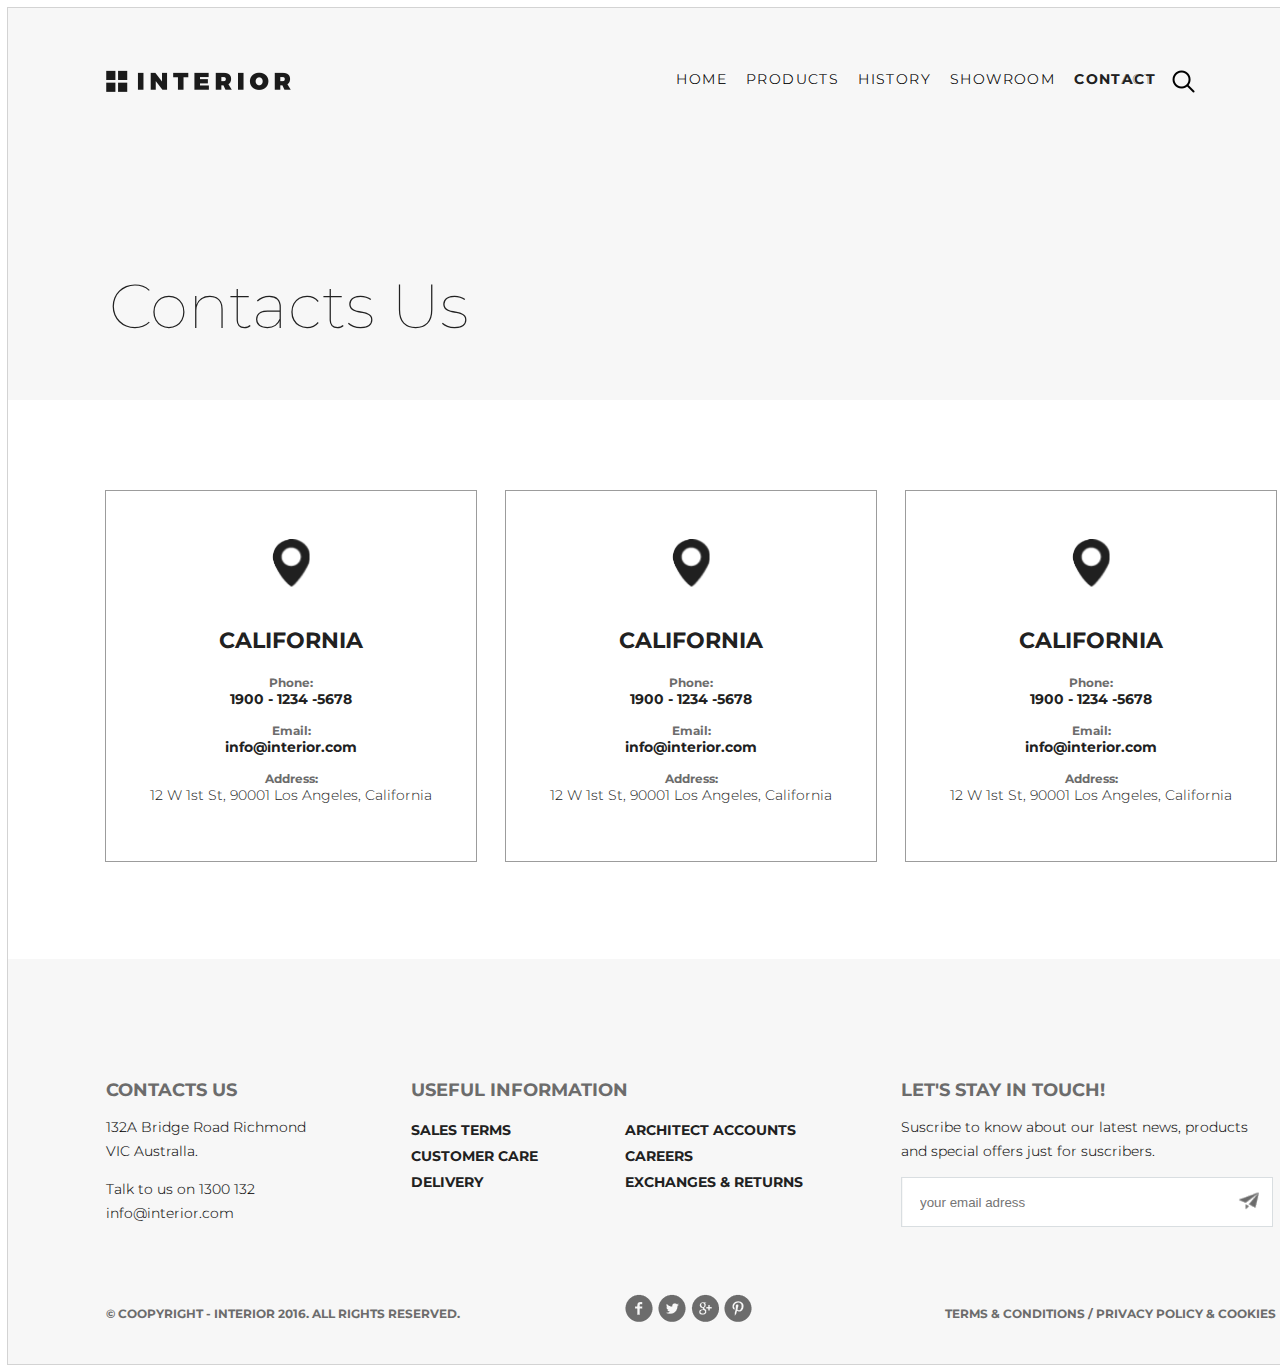
<file: contact.html>
<!DOCTYPE html>
<html>

<head>
    <meta charset="UTF-8">
    <title>Interior</title>
    <link rel="stylesheet" type="text/css" href="style.css">
</head>

<body>
    <div class="container">
        <div class="header">
            <div class="navbar">
                <div class="logo">
                    <a href="index.html"><img src="img/logo.png" alt="logo"></a>
                </div>
                <div class="menu">
                    <ul>
                        <li><a href="index.html">home<span>home</span></a></li>
                        <li><a href="products.html">products<span>products</span></a></li>
                        <li><a href="#">history<span>history</span></a></li>
                        <li><a href="#">showroom<span>showroom</span></a></li>
                        <li><a href="#" class="active">contact<span>contact</span></a></li>
                        <li><a href="#"><img src="img/search.png" alt="search"></a></li>
                    </ul>
                </div>
            </div>
        </div>
        <div class="hero">
            <h1>Contacts us</h1>
        </div>
        <div class="contacts">

            <div>
                <img src="img/location.png" alt="location">
                <h2>California</h2>
                <h3>Phone:</h3>
                <p>1900 - 1234 -5678</p>
                <h3>Email:</h3>
                <p>info@interior.com</p>
                <h3>Address:</h3>
                <p>12 W 1st St, 90001 Los Angeles, California</p>
            </div>
            <div>
                <img src="img/location.png" alt="location">
                <h2>California</h2>
                <h3>Phone:</h3>
                <p>1900 - 1234 -5678</p>
                <h3>Email:</h3>
                <p>info@interior.com</p>
                <h3>Address:</h3>
                <p>12 W 1st St, 90001 Los Angeles, California</p>
            </div>
            <div>
                <img src="img/location.png" alt="location">
                <h2>California</h2>
                <h3>Phone:</h3>
                <p>1900 - 1234 -5678</p>
                <h3>Email:</h3>
                <p>info@interior.com</p>
                <h3>Address:</h3>
                <p>12 W 1st St, 90001 Los Angeles, California</p>
            </div>
        </div>
        <div class="clear"></div>
        <div class="footer">
            <div class="contact-us content">
                <h3>Contacts us</h3>
                <p>132A Bridge Road Richmond VIC Australla.</p>
                <p>Talk to us on 1300 132 info@interior.com</p>
            </div>
            <div class="useful-info content">
                <h3>Useful information</h3>
                <a href="#">Sales terms</a>
                <a href="#">Architect accounts</a>
                <a href="#">Customer care</a>
                <a href="#">Careers</a>
                <a href="#">Delivery</a>
                <a href="#">Exchanges &amp; returns</a>
            </div>
            <div class="suscribe content">
                <h3>Let's stay in touch!</h3>
                <p>Suscribe to know about our latest news, products and special offers just for suscribers.</p>
                <form action="#">
                    <input type="email" placeholder="your email adress">
                    <button><img src="img/airplane.png" alt=""></button>
                </form>
            </div>
            <div class="clear"></div>
            <div class="line">
                <div class="copyright">
                    <p>&copy; Coopyright - interior 2016. All rights reserved.</p>
                </div>
                <div class="social">
                    <a href="#"><img src="img/social-links-facebook.png" alt=""></a>
                    <a href="#"><img src="img/social-links-tweet.png" alt=""></a>
                    <a href="#"><img src="img/social-links-google.png" alt=""></a>
                    <a href="#"><img src="img/social-links-p.png" alt=""></a>
                </div>
                <div class="terms">
                    <p>Terms &amp; conditions / privacy policy &amp; cookies</p>
                </div>
            </div>
        </div>
    </div>
</body>

</html>
</file>
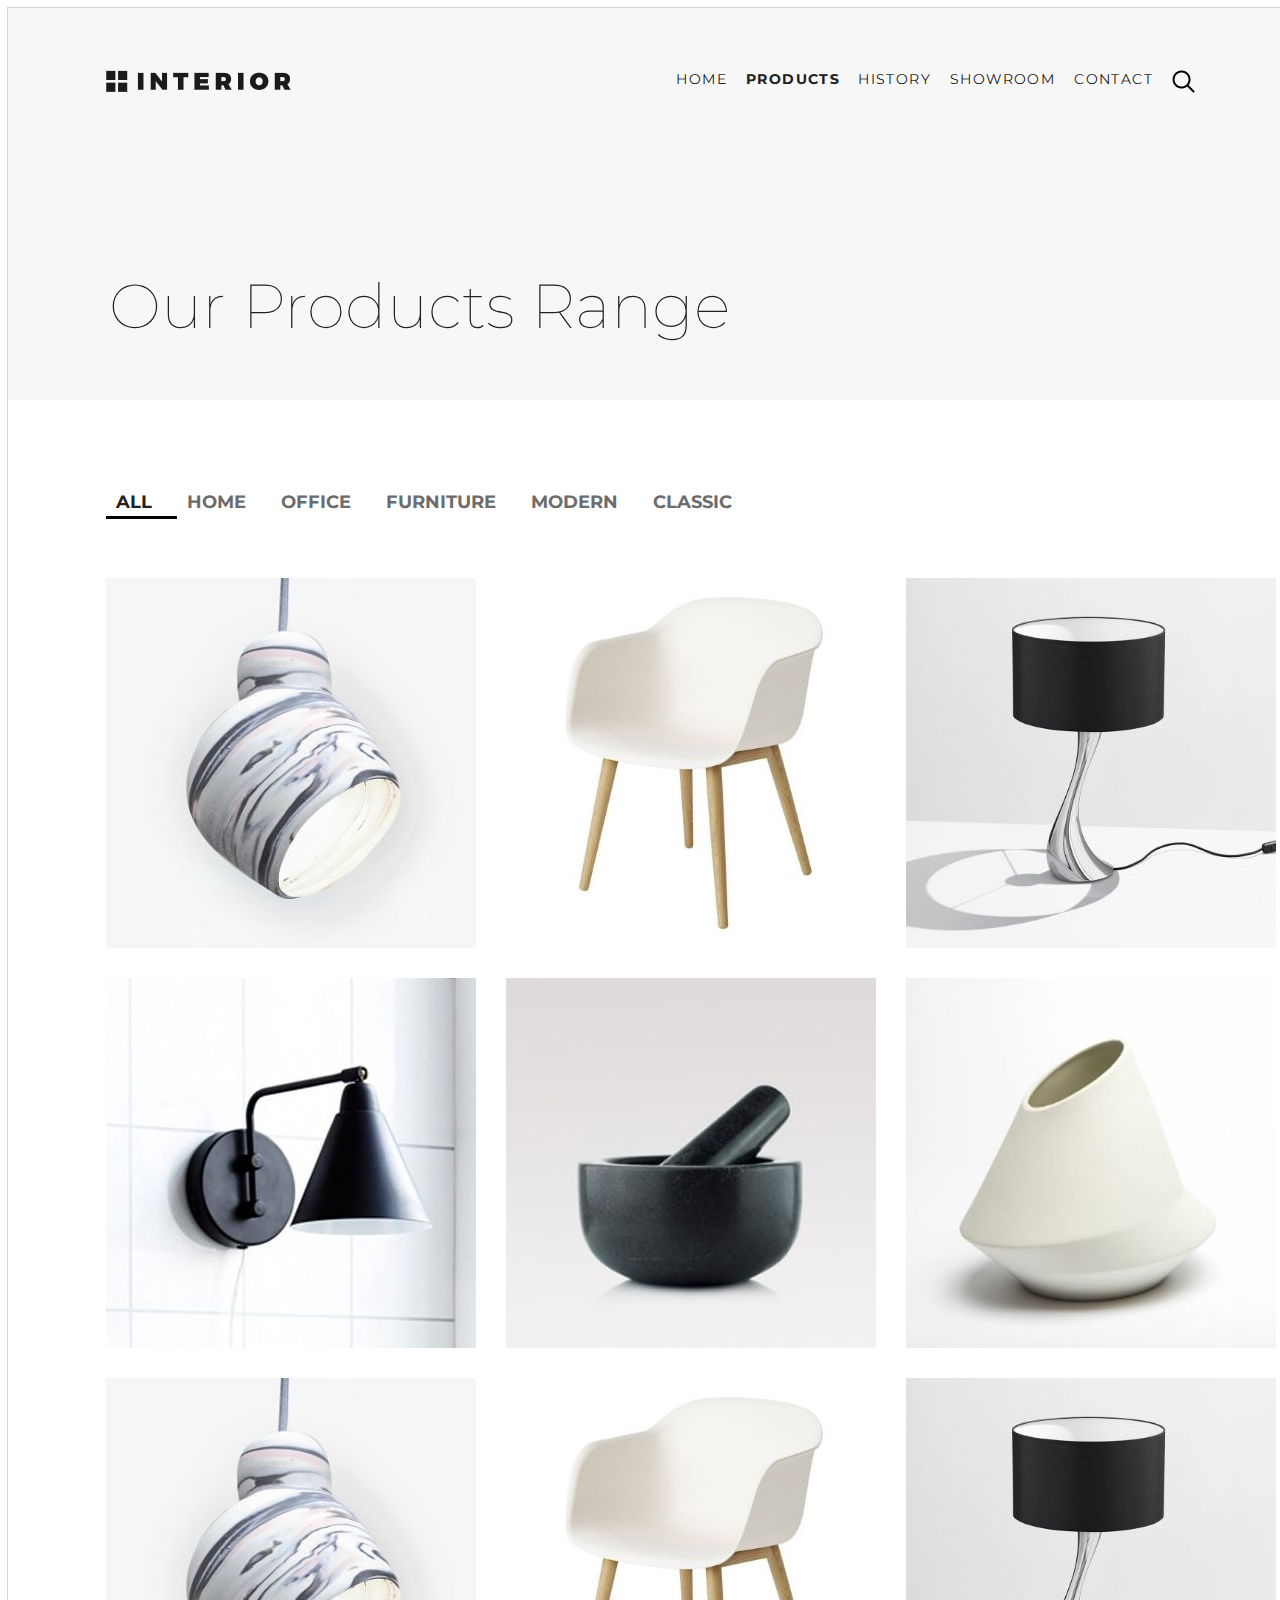
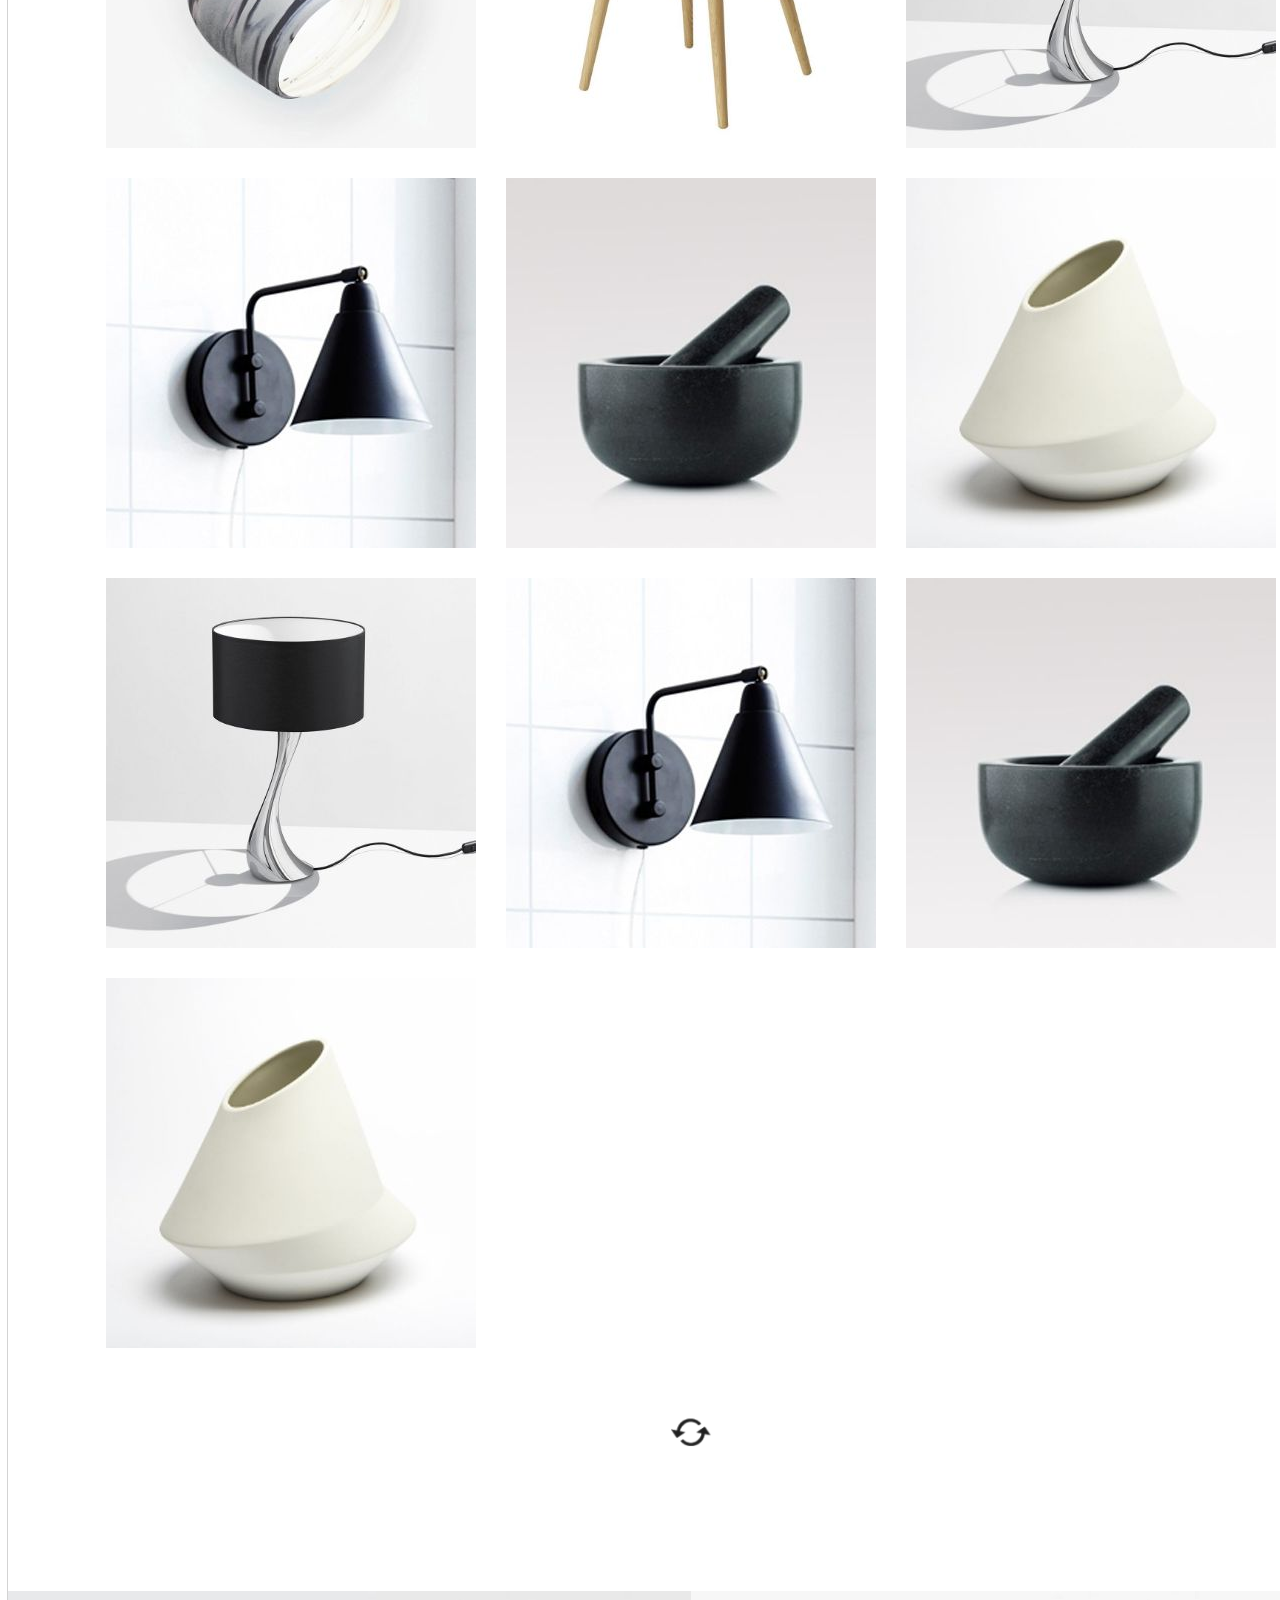
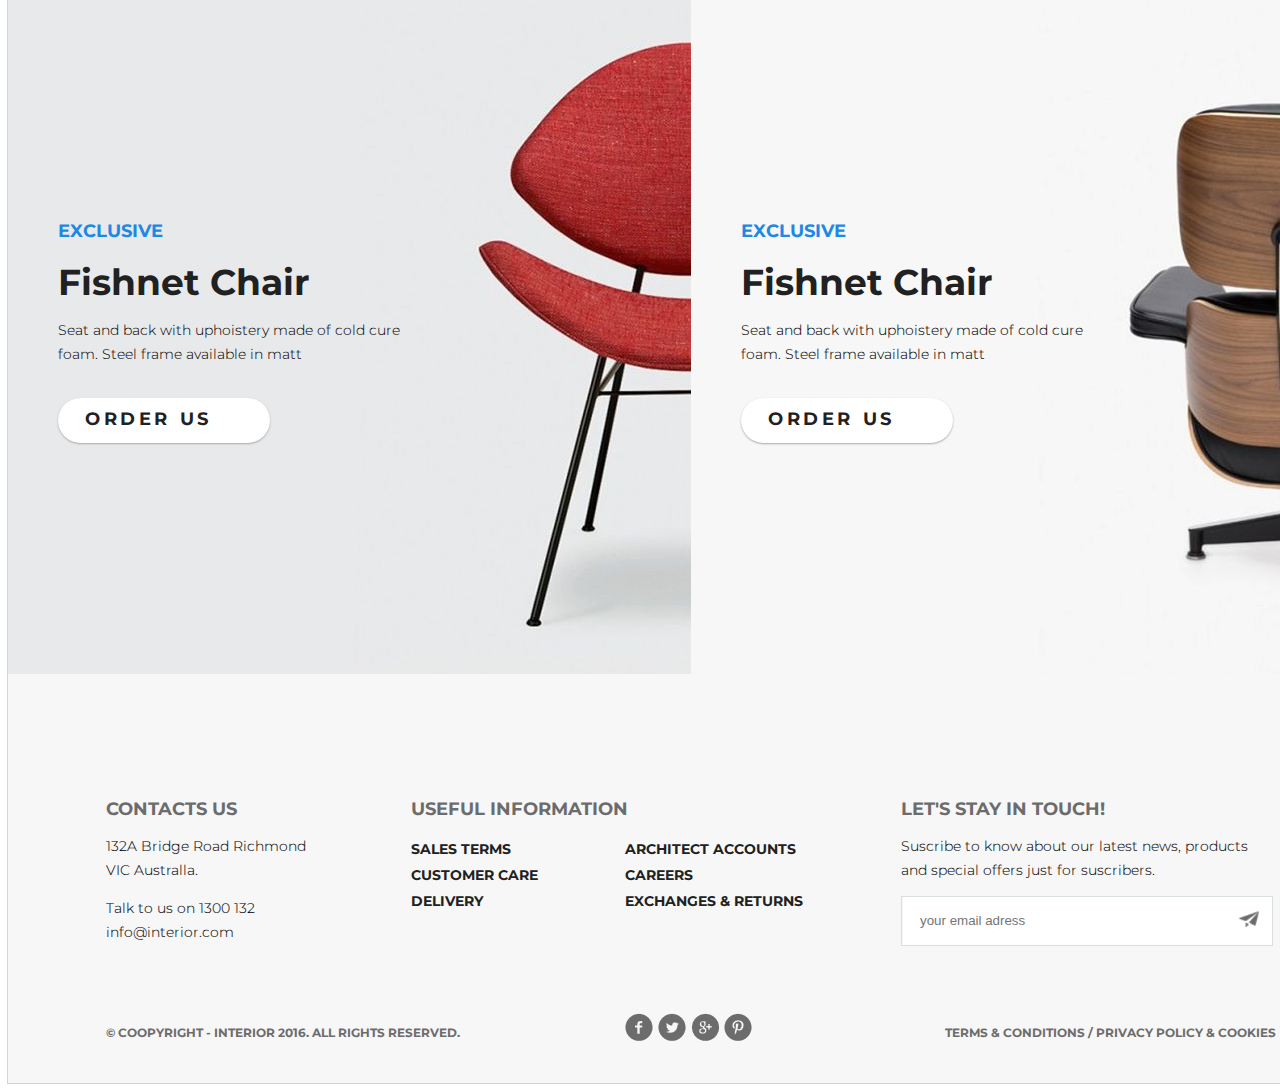
<file: products.html>
<!DOCTYPE html>
<html>

<head>
    <meta charset="UTF-8">
    <title>Interior</title>
    <link rel="stylesheet" type="text/css" href="style.css">
</head>

<body>
    <div class="container">
        <div class="header">
            <div class="navbar">
                <div class="logo">
                    <a href="index.html"><img src="img/logo.png" alt="logo"></a>
                </div>
                <div class="menu">
                    <ul>
                        <li><a href="index.html">home<span>home</span></a></li>
                        <li><a href="#" class="active">products<span>products</span></a></li>
                        <li><a href="#">history<span>history</span></a></li>
                        <li><a href="#">showroom<span>showroom</span></a></li>
                        <li><a href="contact.html">contact<span>contact</span></a></li>
                        <li><a href="#"><img src="img/search.png" alt="search"></a></li>
                    </ul>
                </div>
            </div>
        </div>
        <div class="hero">
            <h1>Our products range</h1>
        </div>
        <div class="products">
            <input type="radio" name="products-menu" id="all" checked class="btn-all">
            <label for="all">All</label>
            <input type="radio" name="products-menu" id="home" class="btn-home">
            <label for="home">Home</label>
            <input type="radio" name="products-menu" id="office" class="btn-office">
            <label for="office">Office</label>
            <input type="radio" name="products-menu" id="furniture" class="btn-furniture">
            <label for="furniture">Furniture</label>
            <input type="radio" name="products-menu" id="modern" class="btn-modern">
            <label for="modern">Modern</label>
            <input type="radio" name="products-menu" id="classic" class="btn-classic">
            <label for="classic">Classic</label>
            <!--  For set: all, home, office, furniture, modern, classic -->
            <div class="set all home">
                <div class="trend-product product">
                    <img src="img/product-11.jpg" alt="">
                    <div class="content">
                        <a href="products/details-1.html" class="btn-arrow"><img src="img/arrow.png" alt="arrow"></a>
                        <h3>Fishnet Chair</h3>
                        <p>Seat and back with upholstery made of cold cure foam</p>
                    </div>
                </div>
                <div class="trend-product product">
                    <img src="img/product-21.jpg" alt="">
                    <div class="content">
                        <a href="products/details-1.html" class="btn-arrow"><img src="img/arrow.png" alt="arrow"></a>
                        <h3>Fishnet Chair</h3>
                        <p>Seat and back with upholstery made of cold cure foam</p>
                    </div>
                </div>
                <div class="trend-product product">
                    <img src="img/product-31.jpg" alt="">
                    <div class="content">
                        <a href="products/details-1.html" class="btn-arrow"><img src="img/arrow.png" alt="arrow"></a>
                        <h3>Fishnet Chair</h3>
                        <p>Seat and back with upholstery made of cold cure foam</p>
                    </div>
                </div>
                <div class="trend-product product">
                    <img src="img/product-41.jpg" alt="">
                    <div class="content">
                        <a href="products/details-1.html" class="btn-arrow"><img src="img/arrow.png" alt="arrow"></a>
                        <h3>Fishnet Chair</h3>
                        <p>Seat and back with upholstery made of cold cure foam</p>
                    </div>
                </div>
                <div class="trend-product product">
                    <img src="img/product-5.jpg" alt="">
                    <div class="content">
                        <a href="products/details-1.html" class="btn-arrow"><img src="img/arrow.png" alt="arrow"></a>
                        <h3>Fishnet Chair</h3>
                        <p>Seat and back with upholstery made of cold cure foam</p>
                    </div>
                </div>
                <div class="trend-product product">
                    <img src="img/product-6.jpg" alt="">
                    <div class="content">
                        <a href="products/details-1.html" class="btn-arrow"><img src="img/arrow.png" alt="arrow"></a>
                        <h3>Fishnet Chair</h3>
                        <p>Seat and back with upholstery made of cold cure foam</p>
                    </div>
                </div>
            </div>
            <div class="set all">
                <div class="trend-product product">
                    <img src="img/product-11.jpg" alt="">
                    <div class="content">
                        <a href="products/details-1.html" class="btn-arrow"><img src="img/arrow.png" alt="arrow"></a>
                        <h3>Fishnet Chair</h3>
                        <p>Seat and back with upholstery made of cold cure foam</p>
                    </div>
                </div>
                <div class="trend-product product">
                    <img src="img/product-21.jpg" alt="">
                    <div class="content">
                        <a href="products/details-1.html" class="btn-arrow"><img src="img/arrow.png" alt="arrow"></a>
                        <h3>Fishnet Chair</h3>
                        <p>Seat and back with upholstery made of cold cure foam</p>
                    </div>
                </div>
                <div class="trend-product product">
                    <img src="img/product-31.jpg" alt="">
                    <div class="content">
                        <a href="products/details-1.html" class="btn-arrow"><img src="img/arrow.png" alt="arrow"></a>
                        <h3>Fishnet Chair</h3>
                        <p>Seat and back with upholstery made of cold cure foam</p>
                    </div>
                </div>
                <div class="trend-product product">
                    <img src="img/product-41.jpg" alt="">
                    <div class="content">
                        <a href="products/details-1.html" class="btn-arrow"><img src="img/arrow.png" alt="arrow"></a>
                        <h3>Fishnet Chair</h3>
                        <p>Seat and back with upholstery made of cold cure foam</p>
                    </div>
                </div>
                <div class="trend-product product">
                    <img src="img/product-5.jpg" alt="">
                    <div class="content">
                        <a href="products/details-1.html" class="btn-arrow"><img src="img/arrow.png" alt="arrow"></a>
                        <h3>Fishnet Chair</h3>
                        <p>Seat and back with upholstery made of cold cure foam</p>
                    </div>
                </div>
                <div class="trend-product product">
                    <img src="img/product-6.jpg" alt="">
                    <div class="content">
                        <a href="products/details-1.html" class="btn-arrow"><img src="img/arrow.png" alt="arrow"></a>
                        <h3>Fishnet Chair</h3>
                        <p>Seat and back with upholstery made of cold cure foam</p>
                    </div>
                </div>
            </div>
            <div class="set all office">
                <div class="trend-product product">
                    <img src="img/product-31.jpg" alt="">
                    <div class="content">
                        <a href="products/details-1.html" class="btn-arrow"><img src="img/arrow.png" alt="arrow"></a>
                        <h3>Fishnet Chair</h3>
                        <p>Seat and back with upholstery made of cold cure foam</p>
                    </div>
                </div>
                <div class="trend-product product">
                    <img src="img/product-41.jpg" alt="">
                    <div class="content">
                        <a href="products/details-1.html" class="btn-arrow"><img src="img/arrow.png" alt="arrow"></a>
                        <h3>Fishnet Chair</h3>
                        <p>Seat and back with upholstery made of cold cure foam</p>
                    </div>
                </div>
                <div class="trend-product product">
                    <img src="img/product-5.jpg" alt="">
                    <div class="content">
                        <a href="products/details-1.html" class="btn-arrow"><img src="img/arrow.png" alt="arrow"></a>
                        <h3>Fishnet Chair</h3>
                        <p>Seat and back with upholstery made of cold cure foam</p>
                    </div>
                </div>
                <div class="trend-product product">
                    <img src="img/product-6.jpg" alt="">
                    <div class="content">
                        <a href="products/details-1.html" class="btn-arrow"><img src="img/arrow.png" alt="arrow"></a>
                        <h3>Fishnet Chair</h3>
                        <p>Seat and back with upholstery made of cold cure foam</p>
                    </div>
                </div>
            </div>
            <div class="set furniture">
                <div class="trend-product product">
                    <img src="img/product-21.jpg" alt="">
                    <div class="content">
                        <a href="products/details-1.html" class="btn-arrow"><img src="img/arrow.png" alt="arrow"></a>
                        <h3>Fishnet Chair</h3>
                        <p>Seat and back with upholstery made of cold cure foam</p>
                    </div>
                </div>
                <div class="trend-product product">
                    <img src="img/product-5.jpg" alt="">
                    <div class="content">
                        <a href="products/details-1.html" class="btn-arrow"><img src="img/arrow.png" alt="arrow"></a>
                        <h3>Fishnet Chair</h3>
                        <p>Seat and back with upholstery made of cold cure foam</p>
                    </div>
                </div>
                <div class="trend-product product">
                    <img src="img/product-6.jpg" alt="">
                    <div class="content">
                        <a href="products/details-1.html" class="btn-arrow"><img src="img/arrow.png" alt="arrow"></a>
                        <h3>Fishnet Chair</h3>
                        <p>Seat and back with upholstery made of cold cure foam</p>
                    </div>
                </div>
            </div>
            <div class="set modern">
                <div class="trend-product product">
                    <img src="img/product-6.jpg" alt="">
                    <div class="content">
                        <a href="products/details-1.html" class="btn-arrow"><img src="img/arrow.png" alt="arrow"></a>
                        <h3>Fishnet Chair</h3>
                        <p>Seat and back with upholstery made of cold cure foam</p>
                    </div>
                </div>
            </div>
            <div class="set classic">
                <div class="trend-product product">
                    <img src="img/product-21.jpg" alt="">
                    <div class="content">
                        <a href="products/details-1.html" class="btn-arrow"><img src="img/arrow.png" alt="arrow"></a>
                        <h3>Fishnet Chair</h3>
                        <p>Seat and back with upholstery made of cold cure foam</p>
                    </div>
                </div>
            </div>
            <div class="clear"></div>
            <div class="load-link">
                <a href="#"><img src="img/load.png" alt="load"></a>
            </div>
        </div>
        <div class="promo">
            <img src="img/promo-img1.jpg" alt="promo-1">
            <div class="content">
                <h3>Exclusive</h3>
                <h2>Fishnet Chair</h2>
                <p>Seat and back with uphoistery made of cold cure foam. Steel frame available in matt</p>
                <a href="#" class="link-arrow order-us">order us<img src="img/arrow.png" alt=""></a>
            </div>
        </div>
        <div class="promo">
            <img src="img/promo-img.jpg" alt="">
            <div class="content">
                <h3>Exclusive</h3>
                <h2>Fishnet Chair</h2>
                <p>Seat and back with uphoistery made of cold cure foam. Steel frame available in matt</p>
                <a href="#" class="link-arrow order-us">order us<img src="img/arrow.png" alt=""></a>
            </div>
        </div>
        <div class="clear"></div>
        <div class="clear"></div>
        <div class="footer">
            <div class="contact-us content">
                <h3>Contacts us</h3>
                <p>132A Bridge Road Richmond VIC Australla.</p>
                <p>Talk to us on 1300 132 info@interior.com</p>
            </div>
            <div class="useful-info content">
                <h3>Useful information</h3>
                <a href="#">Sales terms</a>
                <a href="#">Architect accounts</a>
                <a href="#">Customer care</a>
                <a href="#">Careers</a>
                <a href="#">Delivery</a>
                <a href="#">Exchanges &amp; returns</a>
            </div>
            <div class="suscribe content">
                <h3>Let's stay in touch!</h3>
                <p>Suscribe to know about our latest news, products and special offers just for suscribers.</p>
                <form action="#">
                    <input type="email" placeholder="your email adress">
                    <button><img src="img/airplane.png" alt=""></button>
                </form>
            </div>
            <div class="clear"></div>
            <div class="line">
                <div class="copyright">
                    <p>&copy; Coopyright - interior 2016. All rights reserved.</p>
                </div>
                <div class="social">
                    <a href="#"><img src="img/social-links-facebook.png" alt=""></a>
                    <a href="#"><img src="img/social-links-tweet.png" alt=""></a>
                    <a href="#"><img src="img/social-links-google.png" alt=""></a>
                    <a href="#"><img src="img/social-links-p.png" alt=""></a>
                </div>
                <div class="terms">
                    <p>Terms &amp; conditions / privacy policy &amp; cookies</p>
                </div>
            </div>
        </div>
    </div>
</body>

</html>
</file>
<file: style.css>
@import url('https://fonts.googleapis.com/css?family=Montserrat:100,300,700');

body {
    font-family: Montserrat;
    font-weight: 300;
    font-size: 14px;
    color: #212121;
}

img {
    border: none;
}

.container {
    background-color: rgb(247, 247, 247);
    width: 1366px;
    margin: 0 auto;
    outline: 1px solid lightgrey;
}

.clear {
    clear: both;
}

/* Шапка сайта*/

.header {
    position: relative;
}

.navbar {
    position: absolute;
    top: 0;
    width: 100%;
    z-index: 100;
}

/* Логотип */

.logo {
    float: left;
    margin-left: 98px;
    margin-top: 62px;
}

/* Меню */

.menu ul,
.links ul {
    margin: 0;
    padding: 0;
    list-style: none;
}

.menu ul {
    margin-right: 167px;
    float: right;
}

.menu > ul li,
.products-detail ul li {
    float: left;
    position: relative;
}

.menu > ul li {
    margin: 62px 5px 13px 0;
}

.menu a,
.menu span,
.products-detail .links a,
.products-detail .links span {
    letter-spacing: 0.1em;
    display: block;
}

.menu a,
.products-detail .links a {
    text-decoration: none;
    color: #8c8c8c;
    padding: 0 7px 5px;
    text-transform: uppercase;
}

.menu a:hover,
.products-detail .links a:hover {
    color: rgb(247, 247, 247);
}

.menu a:hover {
    border-bottom: 3px solid #212121;
}

.menu span,
.products-detail .links span {
    position: absolute;
    top: 0px;
}

.menu span {
    color: #000;
}

.menu a:hover span,
.menu a.active span,
.products-detail .links a:hover span {
    font-weight: 700;
    color: #212121;
}

.menu a:active span,
.explore-all:active {
    color: darkred;
}

/* Слайдер */

.slider,
.featured,
.mobile,
.products-detail {
    position: relative;
}

.slider {
    height: 800px;
    text-align: center;
}

.slider > input,
.featured > input,
.products > input,
.products-detail .detail-slider input {
    display: none;
}

.slider > input + label,
.featured > input + label,
.products > input + label,
.products label {
    display: inline-block;
    cursor: pointer;
    position: relative;
    transition: background 0.8s ease-out 0s;
    z-index: 100;
}

.slider > input + label {
    width: 30px;
    height: 30px;
    background: rgb(198, 198, 198);
    border-radius: 20px;
    top: 92%;
    margin-right: 5px;
}

.slider > input + label:hover {
    background: rgb(90, 90, 90);
}

.slider > input:checked + label {
    background: rgb(28, 28, 28);
    top: 92.6%;
    width: 40px;
    height: 40px;
}

.slider > div,
.featured > div {
    position: absolute;
    z-index: 0;
    visibility: hidden;
    opacity: 0;
}

.slider > div {
    top: 0px;
    left: 0px;
    right: 0px;
    bottom: 0px;
}

.slider > .content {
    text-align: left;
    left: 7.2%;
    top: 46.6%;
    z-index: 10;
    width: 490px;
}

.slider > input:checked + label + div,
.slider > input:checked + label + div + .content,
.featured > input:checked + label + div {
    visibility: visible;
    opacity: 1;
    transition: .7s;
}

.content > h3 {
    margin: 0;
    font-size: 18px;
    font-weight: 700;
    text-transform: uppercase;
}

.trending h3 {
    color: #43a047;
}

.hot-deal h3 {
    color: #e53935;
    text-transform: uppercase;
}

/*--------------------------------------------------------------*/

.content h1,
.hero h1 {
    margin: 0;
    color: #212121;
    font-size: 58px;
    font-weight: 100;
    /*    text-shadow: darkgray 0 0 2px;*/
    text-transform: uppercase;
    border: none;
}

.content > p {
    color: black;
    text-shadow: lightgray 0 0 1px;
    font-weight: 300;
    line-height: 24px;
}

/* featured-product / new -----------------------------*/

.featured,
.products {
    background-color: white;
    padding: 120px 98px 390px 98px;
}

.featured > input + label,
.products label {
    padding: 0 10px 5px 10px;
    margin-right: -4px;
    margin-bottom: 50px;
    font-size: 36px;
    font-weight: 700;
    color: #6c6c6c;
    border-bottom: 1px solid #6c6c6c;
}

.featured > input + label:hover,
.featured > input:checked + label,
.products label {
    color: #212121;
}

.featured > input:checked + label,
.products input:checked + label {
    border-bottom: 3px solid black;
    padding-bottom: 3px;
}

.product,
.contacts div,
.products .set div {
    float: left;
    margin-right: 30px;
}

.product > a > img {
    width: 100%;
}

.product:last-child,
.contacts div:last-child {
    margin-right: 0;
}

.featured-product,
.exclusive-product {
    width: 270px;
    height: 270px;
    position: relative;
    z-index: 10;
}

.featured-product div,
.trend-product div,
.exclusive-product div {
    position: absolute;
    width: 100%;
    top: 0;
    bottom: 0;
    opacity: 0;
}

.featured-product .content,
.trend-product .content,
.exclusive-product .content,
.contacts div {
    outline: 1px solid #9c9c9c;
    background-color: rgba(250, 250, 250, 0.9);
    text-align: center;
}

.featured-product .content:hover,
.trend-product .content:hover,
.exclusive-product .content:hover {
    opacity: 1;
    transition: 0.3sec;
}

.btn-arrow img {
    width: 12px;
    height: 20px;
    margin-top: 14px;
}

.btn-arrow:hover {
   background-color: lightcoral;
}

.btn-arrow:active {
   opacity: 0.5;
}

.btn-arrow {
    display: block;
    box-shadow: darkgray 0 2px 2px;
    margin: 23% auto;
    margin-bottom: 19px;
    width: 48px;
    height: 48px;
    background-color: white;
    border-radius: 23px;
}

.featured-product .content h3,
.trend-product .content h3,
.exclusive-product .content h3 {
    color: #212121;
    font-size: 21.91px;
    font-weight: 700;
    text-transform: none;
}

.featured-product .content p {
    line-height: 22px;
    padding: 0 29px;
}

.link-arrow {
    text-transform: uppercase;
    text-decoration: none;
    font-size: 18px;
    color: #212121;
    font-weight: 700;
}

.order-us {
    display: block;
    box-sizing: border-box;
    text-align: center;
    padding-top: 10px;
    width: 212px;
    height: 45px;
    background-color: white;
    border-radius: 30px;
    box-shadow: darkgrey 0 1px 2px;
    letter-spacing: 0.2em;
}

.order-us img {
    margin-left: 22px;
    opacity: 0;
}

.order-us:active {
    box-shadow: lightgrey 0 1px 2px;
}

.link-arrow:hover img {
    opacity: 1;
}

/* explore all ------------------------------------*/

.explore-all {
    text-transform: uppercase;
    letter-spacing: 0.2em;
    text-shadow: lightgray 0 0 1px;
    float: right;
    text-decoration: none;
    color: #212121;
    font-size: 18px;
    font-weight: 700;
}

.explore-all img {
    opacity: 0;
}

.explore-all:hover img {
    opacity: 1;
}

/* promo */

.promo > img {
    width: 100%;
}

.promo {
    width: 683px;
    float: left;
    position: relative;
    z-index: 10;
}

.exclusive > .promo {
    width: 570px;
    margin-right: 30px;
}

.promo div {
    position: absolute;
    width: 374px;
    top: 33.4%;
    left: 50px;
}

.promo h3 {
    color: #1e88e5;
    margin-bottom: 18px;
}

.promo h2,
.trend h2,
.products-detail .info h1 {
    color: #212121;
    font-size: 36px;
    font-weight: 700;
}

.promo h2,
.trend h2 {
    margin: 0;
}

.promo .content .order-us {
    margin-top: 32px;
}

.trend,
.exclusive,
.products-detail {
    background-color: white;
}

.footer,
.trend,
.exclusive,
.products-detail {
    padding: 120px 98px;
}

.trend h2 {
    float: left;
    margin-top: -15px;
    margin-bottom: 64px;
}

.trend-product,
.exclusive-product {
    margin-bottom: 30px;
    position: relative;
    z-index: 10;
}

.trend-product,
.contacts div {
    width: 370px;
    height: 370px;
}

.trend > .trend-product:nth-child(3n),
.products .trend-product:nth-child(3n),
.exclusive > .exclusive-product:nth-child(2n + 1) {
    margin-right: 0;
}

.mobile > .content {
    position: absolute;
    top: 0;
    margin: 125px 98px;
    width: 450px;
}

.mobile h3,
.footer h3,
.contacts h3 {
    color: #6c6c6c;
}

.mobile p {
    font-size: 22px;
}

.mobile a {
    margin-right: 10px;
}

.footer {
    padding-bottom: 25px;
    overflow: hidden;
}

.footer .contact-us,
.footer .useful-info {
    margin-right: 80px;
    float: left;
}

.footer .contact-us {
    width: 225px;
}

.footer .useful-info {
    width: 400px;
}

.footer .useful-info a {
    display: inline-block;
    width: 180px;
    text-decoration: none;
    text-transform: uppercase;
    color: #212121;
    font-weight: 700;
    line-height: 26px;
}

.footer .useful-info a:nth-child(2n-2) {
    margin-right: 30px;
}

.footer .useful-info h3 {
    margin-bottom: 16px;
}

.footer .suscribe {
    width: 375px;
    margin-right: 0;
    float: right;
}

.footer .suscribe form {
    border: 1px solid #d9dee1;
    width: 370px;
    height: 48px;
}

.footer .suscribe input[type="email"] {
    box-sizing: border-box;
    float: left;
    border: none;
    width: 321px;
    height: 48px;
    padding: 19px 17px;
    margin-left: 1px;
}

.footer .suscribe button {
    background-color: #ffffff;
    float: right;
    border: none;
    width: 48px;
    height: 100%;
}

.footer .suscribe button:hover {
    outline: 1px solid lightgrey;
}

.footer .suscribe button img {
    width: 21px;
}

.footer .line {
    position: relative;
    margin-top: 50px;
}

.footer .copyright {
    float: left;
    margin: 0 auto;
}

.footer .line .terms {
    float: right;
    margin-right: 0;
}

.footer .line .social {
    position: absolute;
    top: 5px;
    left: 50%;
    margin-left: -66px;
}

.social a {
    float: left;
    display: block;
    width: 28px;
    height: 28px;
    margin-right: 5px;
}

.social a img {
    width: 100%;
}

.footer .copyright p,
.footer .terms p {
    color: #6c6c6c;
    font-size: 12px;
    font-weight: 700;
    line-height: 26px;
    text-transform: uppercase;
}

.hero {
    padding: 260px 101px 56px;
    float: none;
}

.hero h1 {
    text-transform: capitalize;
    font-size: 62px;
}

.contacts,
.contacts div {
    background-color: white;
}

.contacts,
.products {
    padding: 91px 98px 98px;
    overflow: hidden;
}

.contacts div img {
    width: 38px;
    height: 48px;
    margin: 48px 0 34px;
}

.contacts div h2,
.contacts div h3,
.contacts div p {
    margin: 0;
}

.contacts div h2 {
    font-weight: 700;
    font-size: 21.91px;
    line-height: 30px;
    transform: scaleX(1.0041);
    margin-bottom: 20px;
    text-transform: uppercase;
}

.contacts h3 {
    font-size: 12px;
}

.contacts div p {
    margin-bottom: 15px;
    font-weight: 700;
}

.contacts div p:last-child {
    font-weight: 300;
}

.products {
    position: relative;
    padding-bottom: 140px;
}

.products .set {
    display: none;
}

.products label {
    border: none;
    color: #6c6c6c;
    font-size: 18px;
    font-weight: 700;
    padding-right: 25px;
    padding-bottom: 15px;
    text-transform: uppercase;
}

.products input:checked + label {
    color: #212121;
}

.products .btn-all:checked ~ .all,
.products .btn-home:checked ~ .home,
.products .btn-office:checked ~ .office,
.products .btn-furniture:checked ~ .furniture,
.products .btn-modern:checked ~ .modern,
.products .btn-classic:checked ~ .classic {
    display: block;
}

.products .load-link {
    margin-top: 40px;
    text-align: center;
}

.products .load-link img {
    width: 42px;
}

.products-detail {
    overflow: hidden;
}

.products-detail .links {
    overflow: hidden;
    background-color: rgb(247, 247, 247);
    position: absolute;
    width: 100%;
    height: 70px;
    left: 0;
}

.links a,
.links span {
    font-size: 18px;
    font-weight: 700;
    color: #6c6c6c;
}

.links ul {
    margin-top: 25px;
    margin-left: 360px;
}

.detail-slider {
    width: 570px;
    height: 651px;
    margin-top: 142px;
    float: left;
    text-align: center;
}

.products-detail .detail-slider label {
    display: inline-block;
    width: 70px;
    height: 71px;
    margin-right: 10px;
    cursor: pointer;
}

.products-detail .detail-slider #detail1:checked ~ label[for="detail1"],
.products-detail .detail-slider #detail2:checked ~ label[for="detail2"],
.products-detail .detail-slider #detail3:checked ~ label[for="detail3"] {
    opacity: 0.4;
}

.products-detail .detail-slider label:hover {
    outline: 1px solid darkgray;
}

.products-detail .detail-slider > img {
    display: none;
}

.products-detail .detail-slider #detail1:checked ~ .detail1,
.products-detail .detail-slider #detail2:checked ~ .detail2,
.products-detail .detail-slider #detail3:checked ~ .detail3 {
    display: block;
}

.products-detail .info {
    float: right;
    width: 500px;
    margin-top: 142px;
}

.products-detail .info .price::before {
    content: "$";
    margin-right: 15px;
}

.products-detail .info .price::after {
    content: "/sq";
    margin-left: 5px;
}

.products-detail .info .price::before,
.products-detail .info .price::after {
    font-size: 36px;
}



.products-detail .info h1,
.products-detail .info h3,
.products-detail .info .price {
    text-align: center;
    margin: 0;
}

.products-detail .info .price {
    font-size: 72px;
    margin: 20px 0;
}

.products-detail .info .order-us {
    width: 510px;
    height: 70px;
    background-color: #f44336;
    box-shadow: 0px 2px 4.85px 0.15px rgba(33, 33, 33, 0.35);
    color: #ffffff;
    font-size: 22px;
    padding-top: 20px;
    margin-bottom: 50px;
}

.products-detail .info .order-us img {
    margin: -4px 22px;
}

.products-detail .info p {
    font-size: 18px;
}
</file>
